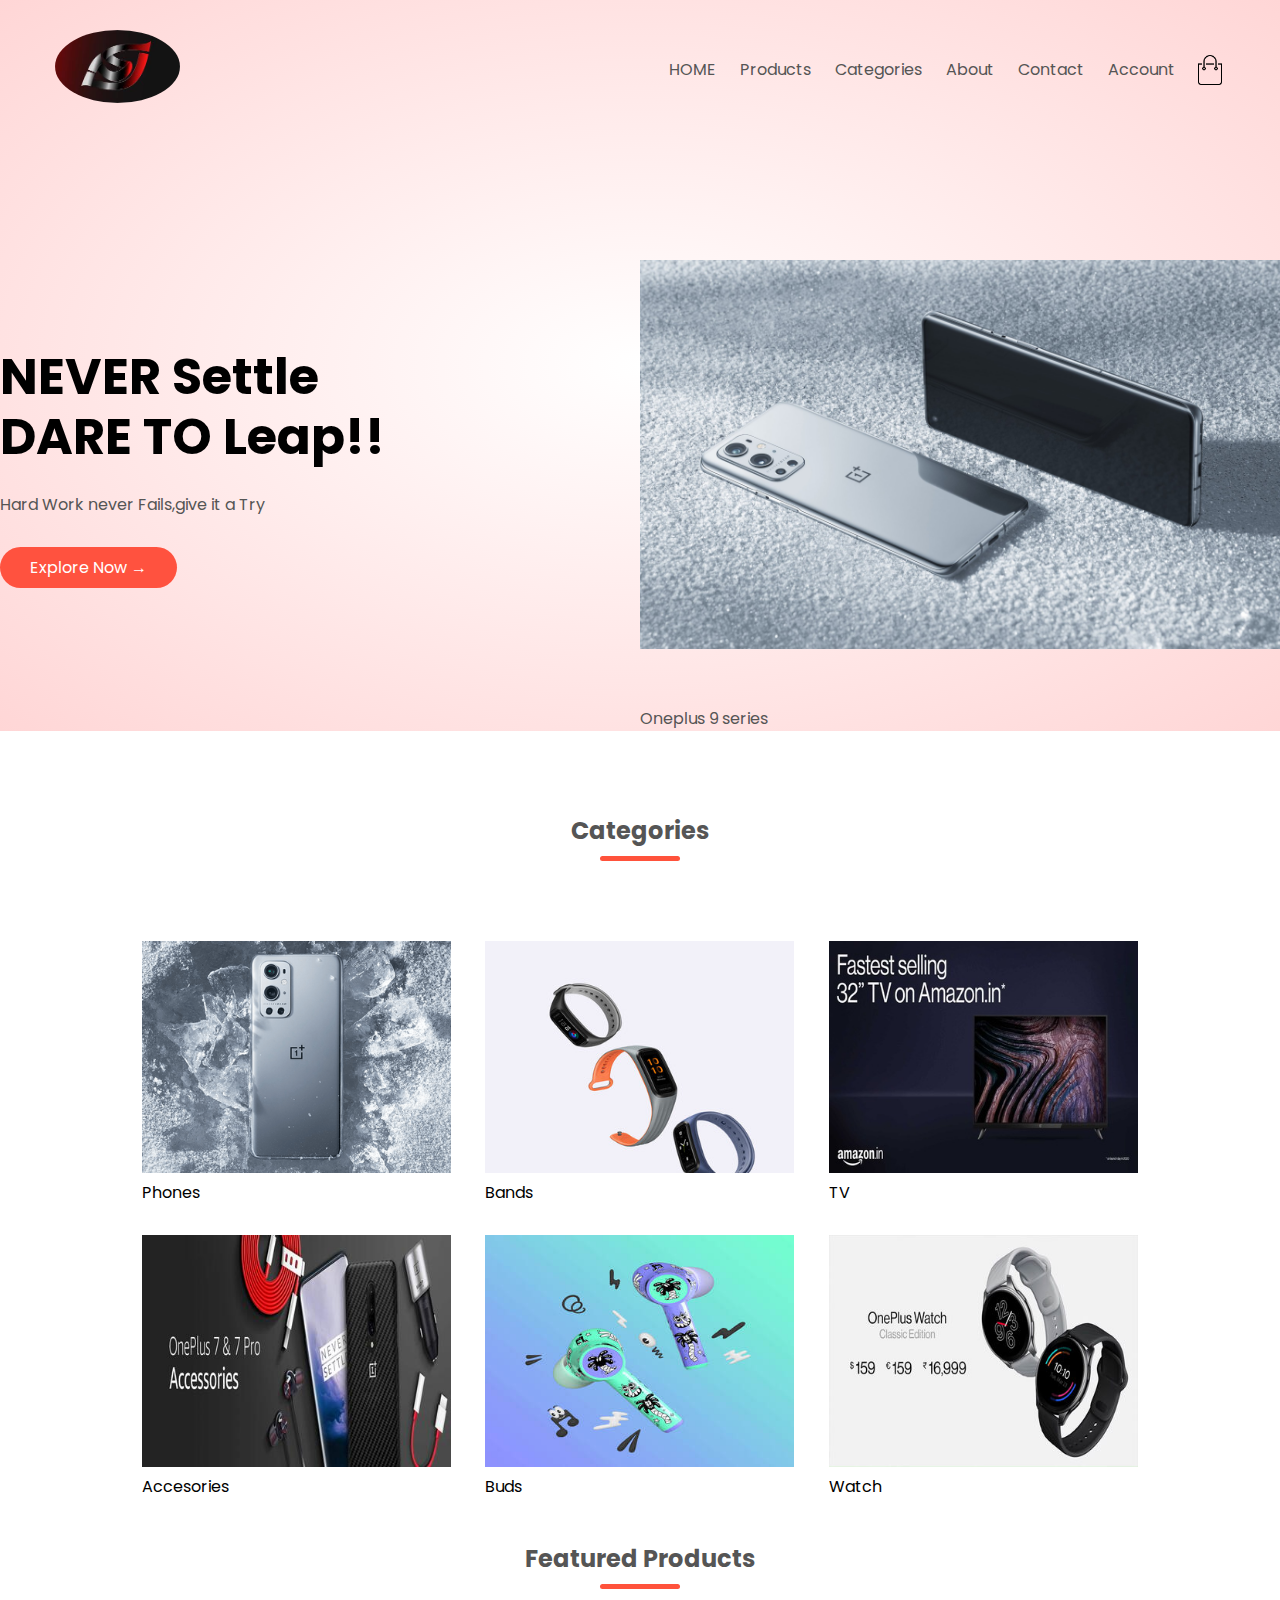
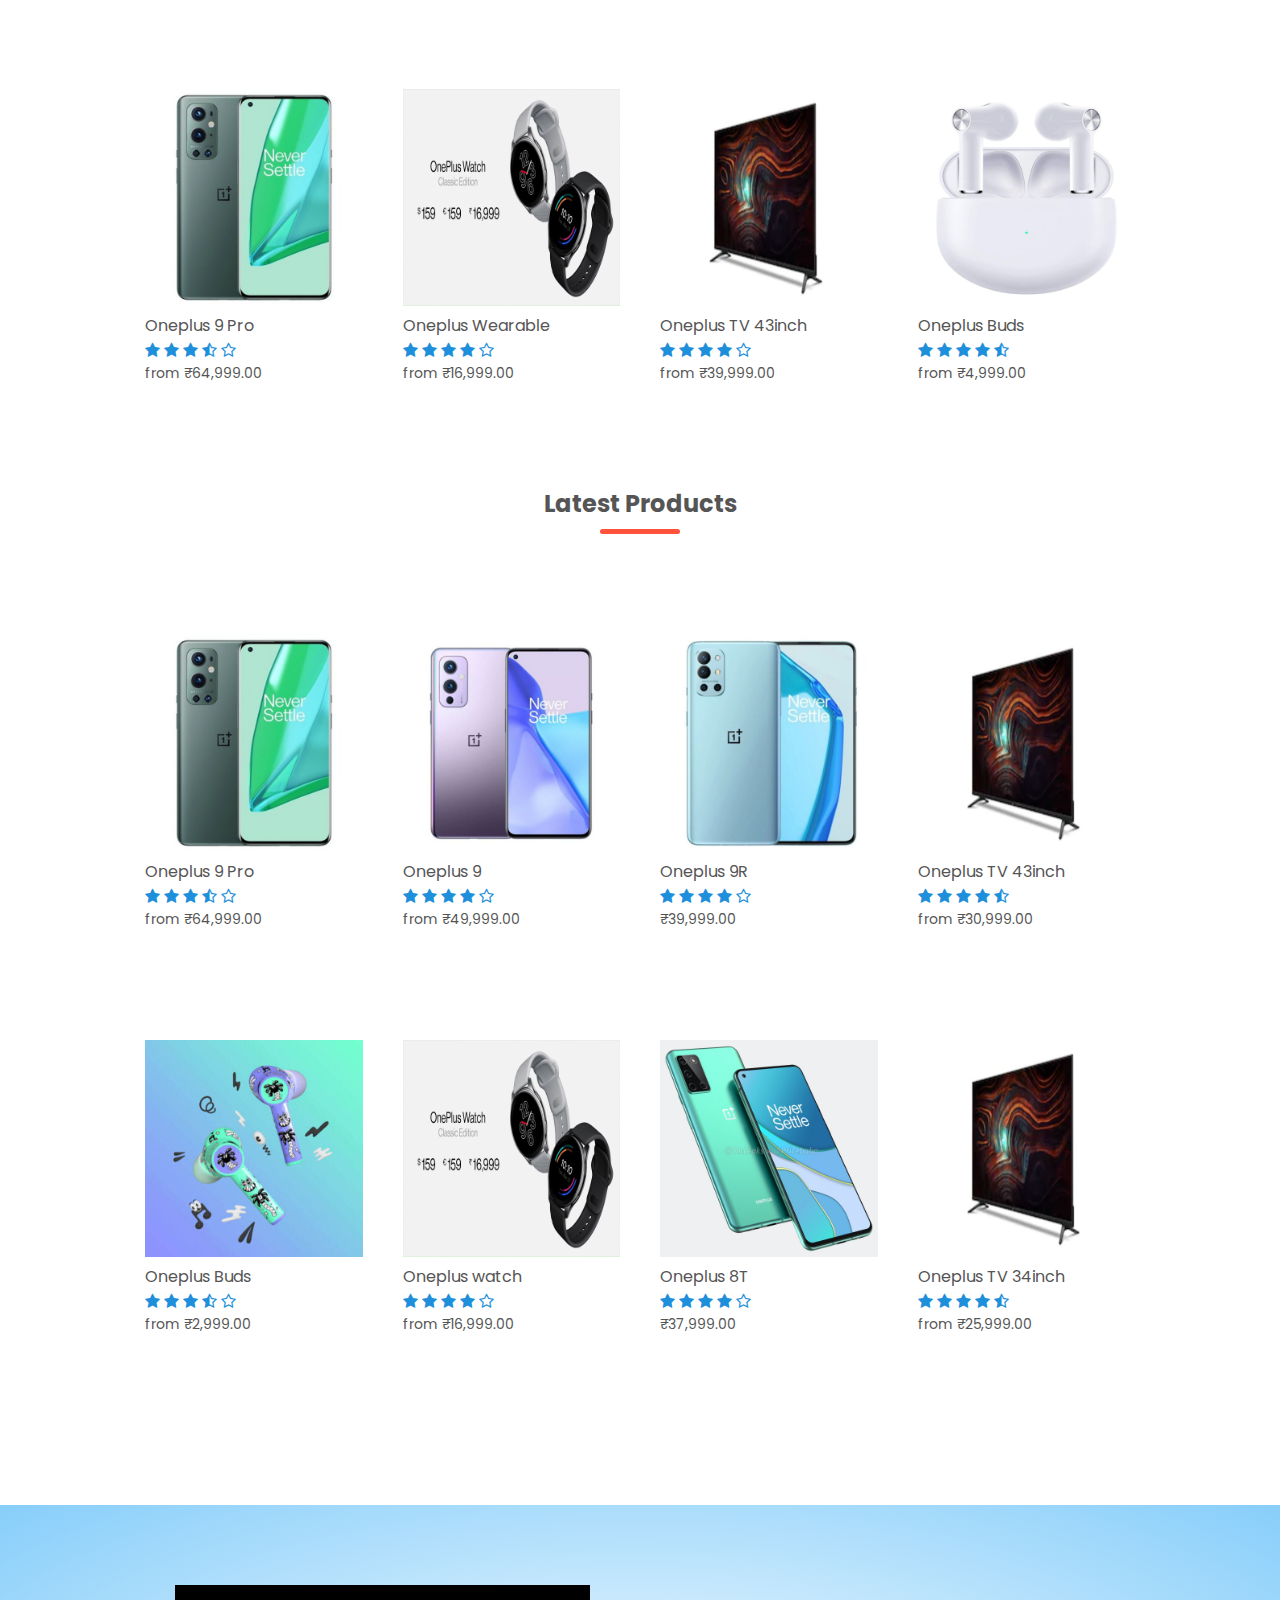
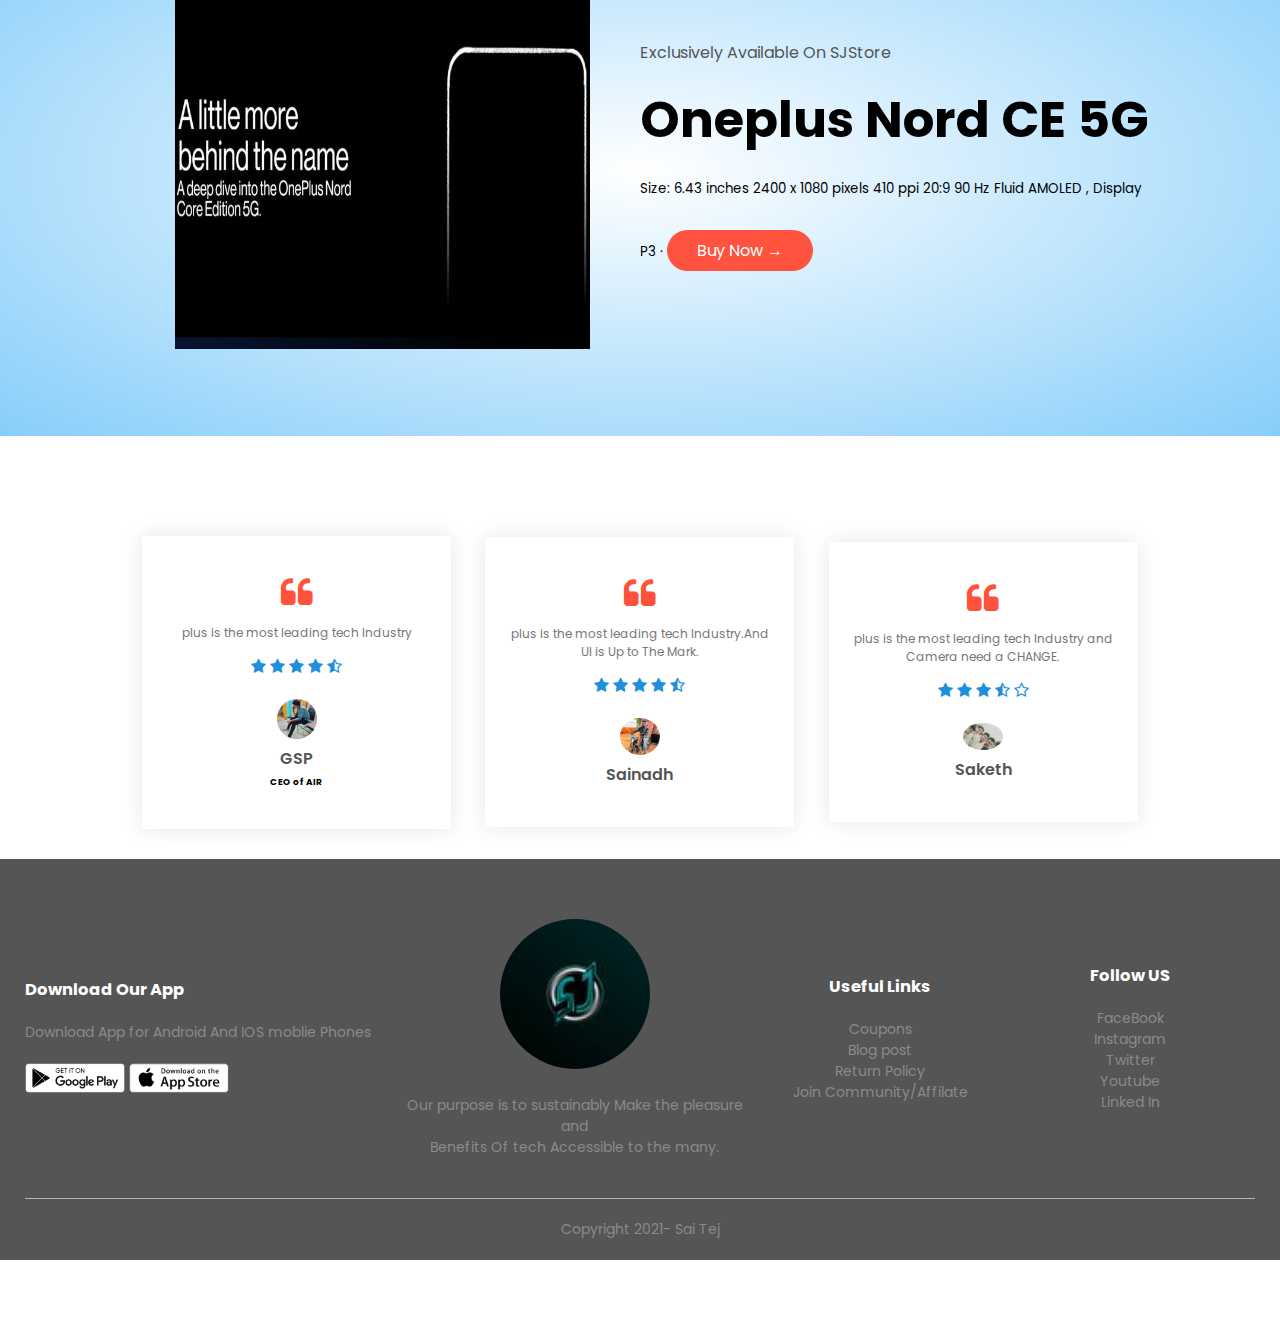
<file: index.html>
<!DOCTYPE html>
<html lang="en">
  <head>
    <meta charset="UTF-8" >
    <meta name="viewport" content="width=device-width, initial-scale=1.0">
    <title>Scroll Website</title>
    <link rel="stylesheet" href='style.css'>
    <link rel="preconnect" href="https://fonts.gstatic.com">
    <link href="https://fonts.googleapis.com/css2?family=Poppins:wght@300;400;500;600;700&display=swap" rel="stylesheet">
    <link rel="stylesheet" href="https://cdnjs.cloudflare.com/ajax/libs/font-awesome/4.7.0/css/font-awesome.min.css">
</head>
<div>
<div class="header">
    <div class="container">
        <div class="navbar">
            <div class="logo">
                <img src="images2/logo.png" width="125px">
            </div>
            <nav>
                <ul id="MenuItems" >
                    <li><a href="">HOME</a></li>
                    <li><a href="">Products</a></li>
                    <li><a href="">Categories</a></li>
                    <li><a href="">About</a></li>
                    <li><a href="">Contact</a></li>
                    <li><a href="">Account</a></li>
                </ul>
            </nav>
            <img src="images2/cart.png" width="30px" height="30px">
            <img src="images2/menu.png" class="menu-icon" onclick="menutoggle()">
        </div>
    </div>
    <div class="row">
        <div class="col-2">
            <h1>NEVER Settle<br>DARE TO Leap!!</h1>
            <p>Hard Work never Fails,give it a Try</p>
            <a href="" class="btn">Explore Now &#8594;</a>
        </div>
        <div class="col-2">
            <img src="images2/oneplus-9-series2.png">
            <p>Oneplus 9 series</p>
        </div>
    </div>
</div> 
<!-------------misssing--------->
</div>
<!------featured categories---------> 
<div class="categories">
    <div class="small-container">
        <h2 class="title">Categories</h2>
        <div class="row">
            <div class="col-3">
                <img src="images2/phones.png">
                <dd>Phones</dd>
            </div>
            <div class="col-3">
                <img src="images2/band.jpg">
                <dd>Bands</dd>
            </div>
            <div class="col-3">
                <img src="images2/TV.jpg">
                <dd>TV</dd>
            </div>
            <div class="col-3">
                <img src="images2/accesories1.jpg">
                <dd>Accesories</dd>
            </div>
            <div class="col-3">
                <img src="images2/buds2.jpg">
                <dd>Buds</dd>
            </div>
            <div class="col-3">
                <img src="images2/watch (1).jpg">
                <dd>Watch</dd>
            </div>
        </div>

    </div>
<!------featured categories---------> 
    <div class="small-container">
        <h2 class="title">Featured Products</h2>
        <div class="row">
            <div class="col-4">
                <img src="images2/product-1 (2).jpg">
                <h4>Oneplus 9 Pro</h4>
                <div class="rating">
                    <span class="fa fa-star"></span>
                    <span class="fa fa-star"></span>
                    <i class="fa fa-star"></i>
                    <i class="fa fa-star-half-o"></i>
                    <i class="fa fa-star-o"></i>
                </div>
                <p>from ₹64,999.00</p>
            </div>
            <div class="col-4">
                <img src="images2/watch (2).jpg">
                <h4>Oneplus Wearable</h4>
                <div class="rating">
                    <span class="fa fa-star"></span>
                    <span class="fa fa-star"></span>
                    <i class="fa fa-star"></i>
                    <i class="fa fa-star"></i>
                    <i class="fa fa-star-o"></i>
                </div>
                <p>from ₹16,999.00</p>
            </div>
            <div class="col-4">
                <img src="images2/product-6 (1).jpg">
                <h4>Oneplus TV 43inch</h4>
                <div class="rating">
                    <span class="fa fa-star"></span>
                    <span class="fa fa-star"></span>
                    <i class="fa fa-star"></i>
                    <i class="fa fa-star"></i>
                    <i class="fa fa-star-o"></i>
                </div>
                <p>from ₹39,999.00</p>
            </div>
            <div class="col-4">
                <img src="images2/product-4 (1).jpg">
                <h4>Oneplus Buds</h4>
                <div class="rating">
                    <span class="fa fa-star"></span>
                    <span class="fa fa-star"></span>
                    <i class="fa fa-star"></i>
                    <i class="fa fa-star"></i>
                    <i class="fa fa-star-half-o"></i>
                </div>
                <p>from ₹4,999.00</p>
            </div>
        </div>
        <div>
            <h2 class="title">Latest Products</h2>
            <div class="row">
                <div class="col-4">
                    <img src="images2/product-1 (2).jpg">
                    <h4>Oneplus 9 Pro</h4>
                    <div class="rating">
                        <span class="fa fa-star"></span>
                        <span class="fa fa-star"></span>
                        <i class="fa fa-star"></i>
                        <i class="fa fa-star-half-o"></i>
                        <i class="fa fa-star-o"></i>
                    </div>
                    <p>from ₹64,999.00</p>
                </div>
                <div class="col-4">
                    <img src="images2/product-2 (2).jpg">
                    <h4>Oneplus 9 </h4>
                    <div class="rating">
                        <span class="fa fa-star"></span>
                        <span class="fa fa-star"></span>
                        <i class="fa fa-star"></i>
                        <i class="fa fa-star"></i>
                        <i class="fa fa-star-o"></i>
                    </div>
                    <p>from ₹49,999.00</p>
                </div>
                <div class="col-4">
                    <img src="images2/product-5 (1).jpg">
                    <h4>Oneplus 9R</h4>
                    <div class="rating">
                        <span class="fa fa-star"></span>
                        <span class="fa fa-star"></span>
                        <i class="fa fa-star"></i>
                        <i class="fa fa-star"></i>
                        <i class="fa fa-star-o"></i>
                    </div>
                    <p>₹39,999.00</p>
                </div>
                <div class="col-4">
                    <img src="images2/product-6 (1).jpg">
                    <h4>Oneplus TV 43inch</h4>
                    <div class="rating">
                        <span class="fa fa-star"></span>
                        <span class="fa fa-star"></span>
                        <i class="fa fa-star"></i>
                        <i class="fa fa-star"></i>
                        <i class="fa fa-star-half-o"></i>
                    </div>
                    <p>from ₹30,999.00</p>
                </div>
                <div class="col-4">
                    <img src="images2/buds2 (1).jpg">
                    <h4>Oneplus Buds</h4>
                    <div class="rating">
                        <span class="fa fa-star"></span>
                        <span class="fa fa-star"></span>
                        <i class="fa fa-star"></i>
                        <i class="fa fa-star-half-o"></i>
                        <i class="fa fa-star-o"></i>
                    </div>
                    <p>from ₹2,999.00</p>
                </div>
                <div class="col-4">
                    <img src="images2/watch (2).jpg">
                    <h4>Oneplus watch </h4>
                    <div class="rating">
                        <span class="fa fa-star"></span>
                        <span class="fa fa-star"></span>
                        <i class="fa fa-star"></i>
                        <i class="fa fa-star"></i>
                        <i class="fa fa-star-o"></i>
                    </div>
                    <p>from ₹16,999.00</p>
                </div>
                <div class="col-4">
                    <img src="images2/8t (1).jpg">
                    <h4>Oneplus 8T</h4>
                    <div class="rating">
                        <span class="fa fa-star"></span>
                        <span class="fa fa-star"></span>
                        <i class="fa fa-star"></i>
                        <i class="fa fa-star"></i>
                        <i class="fa fa-star-o"></i>
                    </div>
                    <p>₹37,999.00</p>
                </div>
                <div class="col-4">
                    <img src="images2/product-6 (1).jpg">
                    <h4>Oneplus TV 34inch</h4>
                    <div class="rating">
                        <span class="fa fa-star"></span>
                        <span class="fa fa-star"></span>
                        <i class="fa fa-star"></i>
                        <i class="fa fa-star"></i>
                        <i class="fa fa-star-half-o"></i>
                    </div>
                    <p>from ₹25,999.00</p>
                </div>
            </div>
        </div>
    </div>
<!---------------OFFER-------------->
<div class="offer">
    <div class="small-container">
        <div class="row">
            <div class="col-2">
                <img src="images2/nord ce2.jpg" class="offer-img">
            </div>
            <div class="col-2">
                <p>    Exclusively Available On SJStore</p>
                <h1>    Oneplus Nord CE 5G</h1>
                <small>     Size: 6.43 inches 2400 x 1080 pixels 410 ppi 20:9 90 Hz Fluid AMOLED , Display P3 ·</small>
                <small>    </small>
                <a href="" class="btn">Buy Now &#8594;</a>
            </div>
           
        </div>
    </div>
</div>
<!---------------Testimonial-------------->
        <div class="testmonial">
            <div class="small-container">
                <div class="row">
                    <div class="col-3">
                        <i class="fa fa-quote-left"></i>
                        <p> plus is the most  leading tech Industry
                        </p>
                        <div class="rating">
                            <span class="fa fa-star"></span>
                            <span class="fa fa-star"></span>
                            <i class="fa fa-star"></i>
                            <i class="fa fa-star"></i>
                            <i class="fa fa-star-half-o"></i>
                        </div>
                        <img src="images2/user-11.jpg">
                        <h3>GSP</h3>
                        <h6><sub>CEO of AIR</sub></h6>
                    </div>
                    <div class="col-3">
                        <i class="fa fa-quote-left"></i>
                        <p> plus is the most  leading tech Industry.And UI is Up to The Mark. 
                        </p>
                        <div class="rating">
                            <span class="fa fa-star"></span>
                            <span class="fa fa-star"></span>
                            <i class="fa fa-star"></i>
                            <i class="fa fa-star"></i>
                            <i class="fa fa-star-half-o"></i>
                        </div>
                        <img src="images2/user-12.jpg">
                        <h3>Sainadh</h3>
                    </div>
                    <div class="col-3">
                        <i class="fa fa-quote-left"></i>
                        <p> plus is the most  leading tech Industry and Camera need a CHANGE. 
                        </p>
                        <div class="rating">
                            <span class="fa fa-star"></span>
                            <span class="fa fa-star"></span>
                            <i class="fa fa-star"></i>
                            <i class="fa fa-star-half-o"></i>
                            <i class="fa fa-star-o"></i>
                        </div>
                        <img src="images2/user-13.jpg">
                        <h3>Saketh</h3>
                        
                    </div>
                </div>
            </div>
        </div>

<!-------------------------BRANDS------------------->
<!--------------------footer-------------------->
        <div class="footer">
            <div class="container">
                <div class="row">
                    <div class="footer-col-1">
                        <h3>Download Our App</h3>
                        <p>Download App for Android And IOS moblie Phones</p>
                        <div class="app-logo">
                            <img src="images2/play-store.png">
                            <img src="images2/app-store.png">
                        </div>
                    </div>
                    <div class="footer-col-2">
                        <img src="images2/l2 (1).jpg">
                        <p>Our purpose is to sustainably Make the pleasure 
                            and <p>Benefits Of tech Accessible to the many.</p></p>
                    </div>
                    <div class="footer-col-3">
                        <h3>Useful Links</h3>
                        <ul>
                            <li>Coupons</li>
                            <li>Blog post</li>
                            <li>Return Policy</li>
                            <li>Join Community/Affilate</li>
                        </ul>
                    
                    </div>
                    <div class="footer-col-4">
                        <h3>Follow US</h3>
                        <ul>
                            <li>FaceBook</li>
                            <li>Instagram</li>
                            <li>Twitter</li>
                            <li>Youtube</li>
                            <li>Linked In</li>
                        </ul>
                    </div>
                </div>
                <hr>
                <p class="copyright">Copyright 2021- Sai Tej</p>
            </div>
            
        </div>
<!------------------js for toggle menu------>
        <script>
            var MenuItems = document.getElementById("MenuItems");

            MenuItems.style.maxHeight = "0px";

            function menutoggle(){
                if(MenuItems.style.maxHeight == "opx")
                    {
                        MenuItems.style.maxHeight = "200px";
                    }
                else
                    {
                        MenuItems.style.maxHeight = "0px";
                    }
            }
        </script>

</body>
</html>
</file>
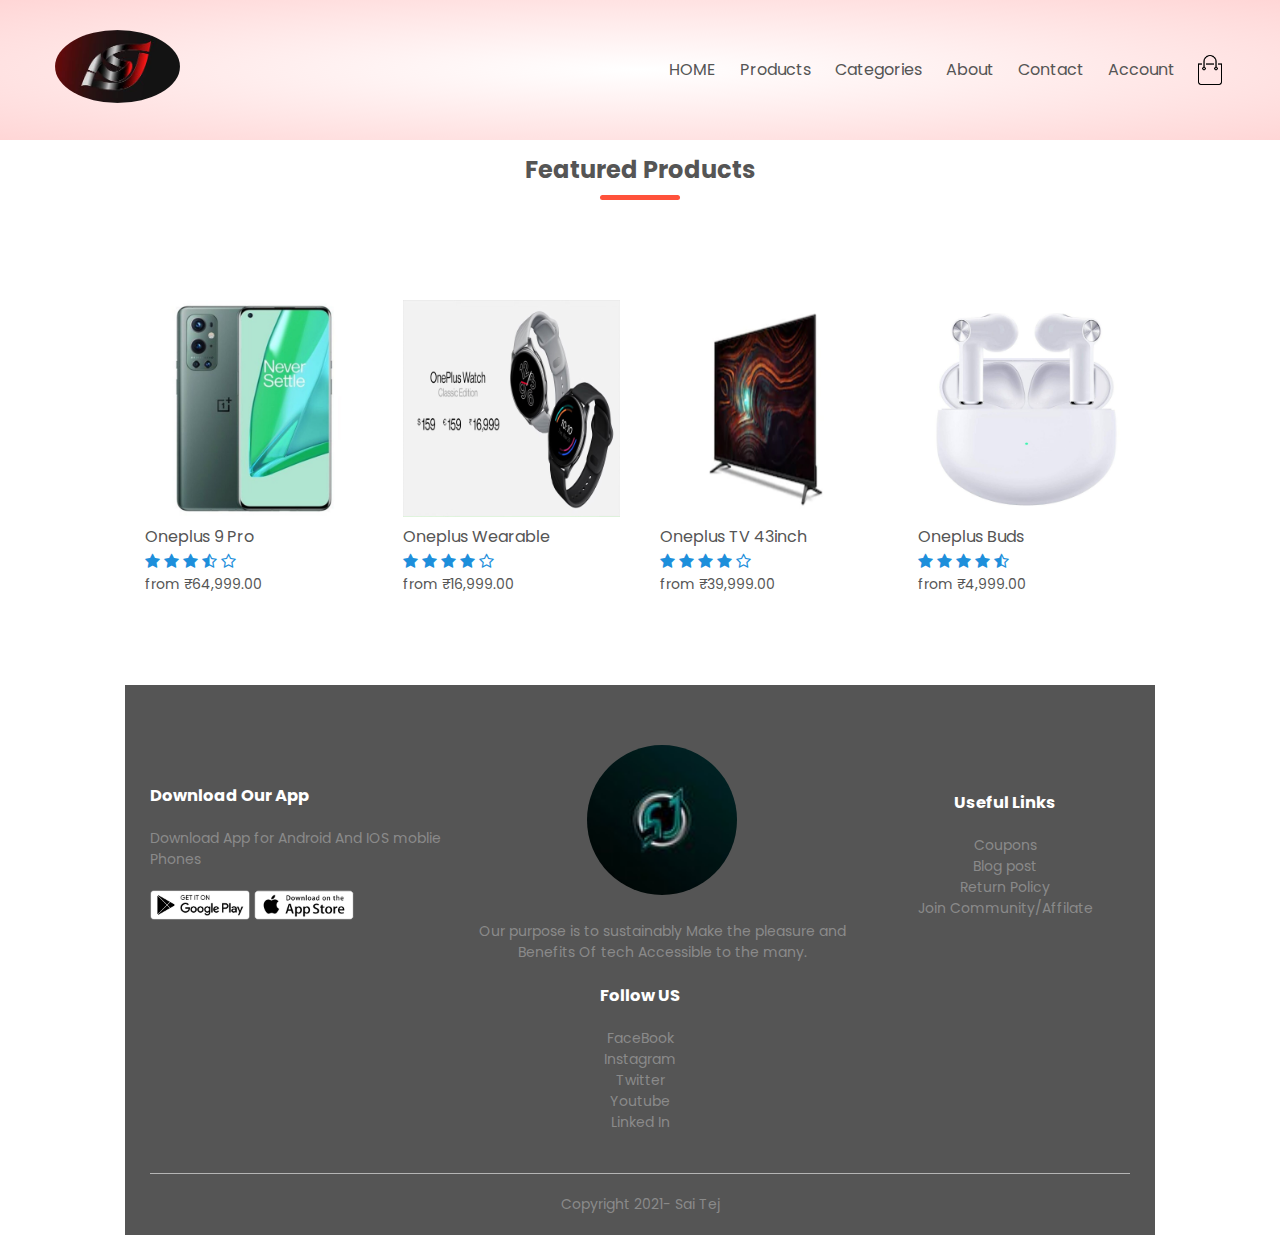
<file: products.html>
<!DOCTYPE html>
<html lang="en">
  <head>
    <meta charset="UTF-8" >
    <meta name="viewport" content="width=device-width, initial-scale=1.0">
    <title>All Products - SJStore</title>
    <link rel="stylesheet" href='style.css'>
    <link rel="preconnect" href="https://fonts.gstatic.com">
    <link href="https://fonts.googleapis.com/css2?family=Poppins:wght@300;400;500;600;700&display=swap" rel="stylesheet">
    <link rel="stylesheet" href="https://cdnjs.cloudflare.com/ajax/libs/font-awesome/4.7.0/css/font-awesome.min.css">
</head>
<div>
<div class="header">
    <div class="container">
        <div class="navbar">
            <div class="logo">
                <img src="images2/logo.png" width="125px">
            </div>
            <nav>
                <ul id="MenuItems" >
                    <li><a href="">HOME</a></li>
                    <li><a href="">Products</a></li>
                    <li><a href="">Categories</a></li>
                    <li><a href="">About</a></li>
                    <li><a href="">Contact</a></li>
                    <li><a href="">Account</a></li>
                </ul>
            </nav>
            <img src="images2/cart.png" width="30px" height="30px">
            <img src="images2/menu.png" class="menu-icon" onclick="menutoggle()">
        </div>
    </div>
</div> 
<!-------------misssing--------->
</div>
<!------featured categories---------> 
    <div class="small-container">
        <h2 class="title">Featured Products</h2>
        <div class="row">
            <div class="col-4">
                <img src="images2/product-1 (2).jpg">
                <h4>Oneplus 9 Pro</h4>
                <div class="rating">
                    <span class="fa fa-star"></span>
                    <span class="fa fa-star"></span>
                    <i class="fa fa-star"></i>
                    <i class="fa fa-star-half-o"></i>
                    <i class="fa fa-star-o"></i>
                </div>
                <p>from ₹64,999.00</p>
            </div>
            <div class="col-4">
                <img src="images2/watch (2).jpg">
                <h4>Oneplus Wearable</h4>
                <div class="rating">
                    <span class="fa fa-star"></span>
                    <span class="fa fa-star"></span>
                    <i class="fa fa-star"></i>
                    <i class="fa fa-star"></i>
                    <i class="fa fa-star-o"></i>
                </div>
                <p>from ₹16,999.00</p>
            </div>
            <div class="col-4">
                <img src="images2/product-6 (1).jpg">
                <h4>Oneplus TV 43inch</h4>
                <div class="rating">
                    <span class="fa fa-star"></span>
                    <span class="fa fa-star"></span>
                    <i class="fa fa-star"></i>
                    <i class="fa fa-star"></i>
                    <i class="fa fa-star-o"></i>
                </div>
                <p>from ₹39,999.00</p>
            </div>
            <div class="col-4">
                <img src="images2/product-4 (1).jpg">
                <h4>Oneplus Buds</h4>
                <div class="rating">
                    <span class="fa fa-star"></span>
                    <span class="fa fa-star"></span>
                    <i class="fa fa-star"></i>
                    <i class="fa fa-star"></i>
                    <i class="fa fa-star-half-o"></i>
                </div>
                <p>from ₹4,999.00</p>
            </div>
        </div>
        <div>
    </div>

<!--------------------footer-------------------->
        <div class="footer">
            <div class="container">
                <div class="row">
                    <div class="footer-col-1">
                        <h3>Download Our App</h3>
                        <p>Download App for Android And IOS moblie Phones</p>
                        <div class="app-logo">
                            <img src="images2/play-store.png">
                            <img src="images2/app-store.png">
                        </div>
                    </div>
                    <div class="footer-col-2">
                        <img src="images2/l2 (1).jpg">
                        <p>Our purpose is to sustainably Make the pleasure 
                            and <p>Benefits Of tech Accessible to the many.</p></p>
                    </div>
                    <div class="footer-col-3">
                        <h3>Useful Links</h3>
                        <ul>
                            <li>Coupons</li>
                            <li>Blog post</li>
                            <li>Return Policy</li>
                            <li>Join Community/Affilate</li>
                        </ul>
                    
                    </div>
                    <div class="footer-col-4">
                        <h3>Follow US</h3>
                        <ul>
                            <li>FaceBook</li>
                            <li>Instagram</li>
                            <li>Twitter</li>
                            <li>Youtube</li>
                            <li>Linked In</li>
                        </ul>
                    </div>
                </div>
                <hr>
                <p class="copyright">Copyright 2021- Sai Tej</p>
            </div>
            
        </div>
<!------------------js for toggle menu------>
        <script>
            var MenuItems = document.getElementById("MenuItems");

            MenuItems.style.maxHeight = "0px";

            function menutoggle(){
                if(MenuItems.style.maxHeight == "opx")
                    {
                        MenuItems.style.maxHeight = "200px";
                    }
                else
                    {
                        MenuItems.style.maxHeight = "0px";
                    }
            }
        </script>

</body>
</html>
</file>
<file: style.css>
*{
    margin: 0;
    padding: 0;
    box-sizing: border-box;
}
.header .logo img{
    border-radius: 60%;
    border-color: rgb(255, 255, 255);
}
body{
    font-family: 'Poppins', sans-serif;
}
.navbar{
    display: flex;
    align-items: center;
    padding: 30px;
}
nav{
    flex: 1;
    text-align: right;
}
nav ul{
    display: inline-block;
    list-style-type: none;
}
nav ul li{
    display: inline-block;
    margin-right: 20px;

}
a{
    text-decoration: none;
    color: #555;
}
p{
    color: #555;
}
.container{
    max-width: 1300px;
    margin: auto;
    padding-left: 25px;
    padding-right: 25px;
}
.row{
    display: flex;
    align-items: center;
    flex-wrap: wrap;
    justify-content: space-around;
}
.col-2{
    flex-basis: 50%;
    min-width:300px;
}
.col-2 img{
    max-width: 100%;
    padding: 50px 0;
}
.col-2 h1{
    font-size: 50px;
    line-height: 60px;
    margin: 25px 0;
}
.btn{
    display: inline-block;
    background: #ff523f;
    color: #fff;
    padding: 8px 30px;
    margin: 30px 0;
    border-radius:30px;
    transition: background 0.5s;
}
.btn:hover{
    background: #563434;

}
.header{
    background: radial-gradient(#fff,#ffd6d6);
}
.header .row{
    margin-top: 70px ;
}
.categories{
    margin: 70px 0;
}
.col-3{
    flex-basis: 30%;
    min-width: 250px;
    margin-bottom: 30px;
}
.col-3 img{
    width: 100%;
}
.small-container{
    max-width: 1080px;
    margin: auto;
    padding-left: 25px;
    padding-right: 25px;

}
.col-4{
    flex-basis: 25%;
    padding: 20px;
    min-width: 20px;
    margin-bottom: 70px;
    transition-delay: 0.5s ;
}
.col-4 img{
    width: 100%;
}
.title{
    text-align: center;
    margin: 0 auto 80px;
    position: relative;
    line-height: 60px;
    color:#555;
}
.title::after{
    content: '';
    background: #ff523b;
    width: 80px;
    height: 5px;
    border-radius: 5px;
    position: absolute;
    bottom: 0;
    left: 50%;
    transform: translateX(-50%);
}
h4{
    color: #555;
    font-weight: normal;
}
.col-4 p{
    font-size: 14px;
}
.rating .fa{
    color: #1d8fdb;
}
.col-4:hover{
    transform: translateY(-15px);
}

/*-------------offer-----------*/

.offer{
    background: radial-gradient(#fff,#87CEFA);
    margin-top: 80px;
    padding: 30px 0;
}
.col-2 .offer-img{
    padding: 50px;
}
.small{
    color: #555 ;
}

/*-----------------testimonial--------*/
.testmonial{
    padding-top: 100px;
}
.testmonial .col-3{
    text-align: center;
    padding: 40px 20px;
    box-shadow: 0 0  20px 0px rgba(0,0,0,0.1);
    cursor: pointer;
    transition: transform 0.5s;
}
.testmonial .col-3 img{
    width:40px ;
    margin-top: 20px;
    border-radius: 60%;
}
.testmonial .col-3:hover{
    transform: translateY(-10px);
}
.fa.fa-quote-left{
    font-size: 34px;
    color:#ff523b;
}
.col-3 p{
    font-size: 12px;
    margin: 12px 0;
    color: #777;
}
.testmonial .col-3 h3{
    font-weight: 600;
    color:#555;
    font-size: 16px;
}
/*---------------footer----*/
.footer{
    background: #555;
    color: #8a8a8a;
    font-size: 14px;
    padding: 60px 0 20px;

}
.footer p{
    color: #8a8a8a;
}
.footer h3{
    color:#fff;
    margin-bottom: 20px;
}
.footer .footer-col-2 img{
    border-radius: 50%;
    border-color: rgb(255, 255, 255);
}
.footer-col-1, .footer-col-2, .footer-col-3, .footer-col-4{
    min-width: 250px;
    margin-bottom: 20px;
}
.footer-col-1{
    flex-basis: 30%;
}
.footer-col-2{
    flex: 1;
    text-align:center;
}
.footer-col-2 img{
    width: 150px;
    margin-bottom: 20px;
}
.footer-col-3, .footer-col-4{
    flex-basis: 12%;
    text-align: center;
}
ul{
    list-style-type: none;
}
.app-logo{
    margin-top: 20px;
}
.app-logo img{
    width: 100px;
}
.footer hr{
    border: none;
    background: #b5b5b5 ;
    height: 1px;
    margin: 20px 0;
}
.copyright{
    text-align: center;
}
.menu-icon{
    width: 28px;
    margin-left: 20px;
    display: none;
}
/*--------media query for menu--------*/
@media only screen and (max-width: 800px){
    nav ul{
        position: absolute;
        top: 70px;
        left:0;
        background: #333;
        width: 100%;
        overflow: hidden;
        transition: max-height 0.5s;
    }
    nav ul li{
        display: block;
        margin-right: 50px;
        margin-top: 10px;
        margin-bottom: 10px;
    }
    nav ul li a{
        color: #fff;
    }
    .menu-icon{
        display: block;
        cursor: pointer;
    }
}

/*-------media query for less than 600 screen size------*/
@media only screen and (max-width: 600px){
    .row{
        text-align: center;
    }
    .col-2, .col-3, .col-4{
        flex-basis: 100%;
    }
}
</file>
